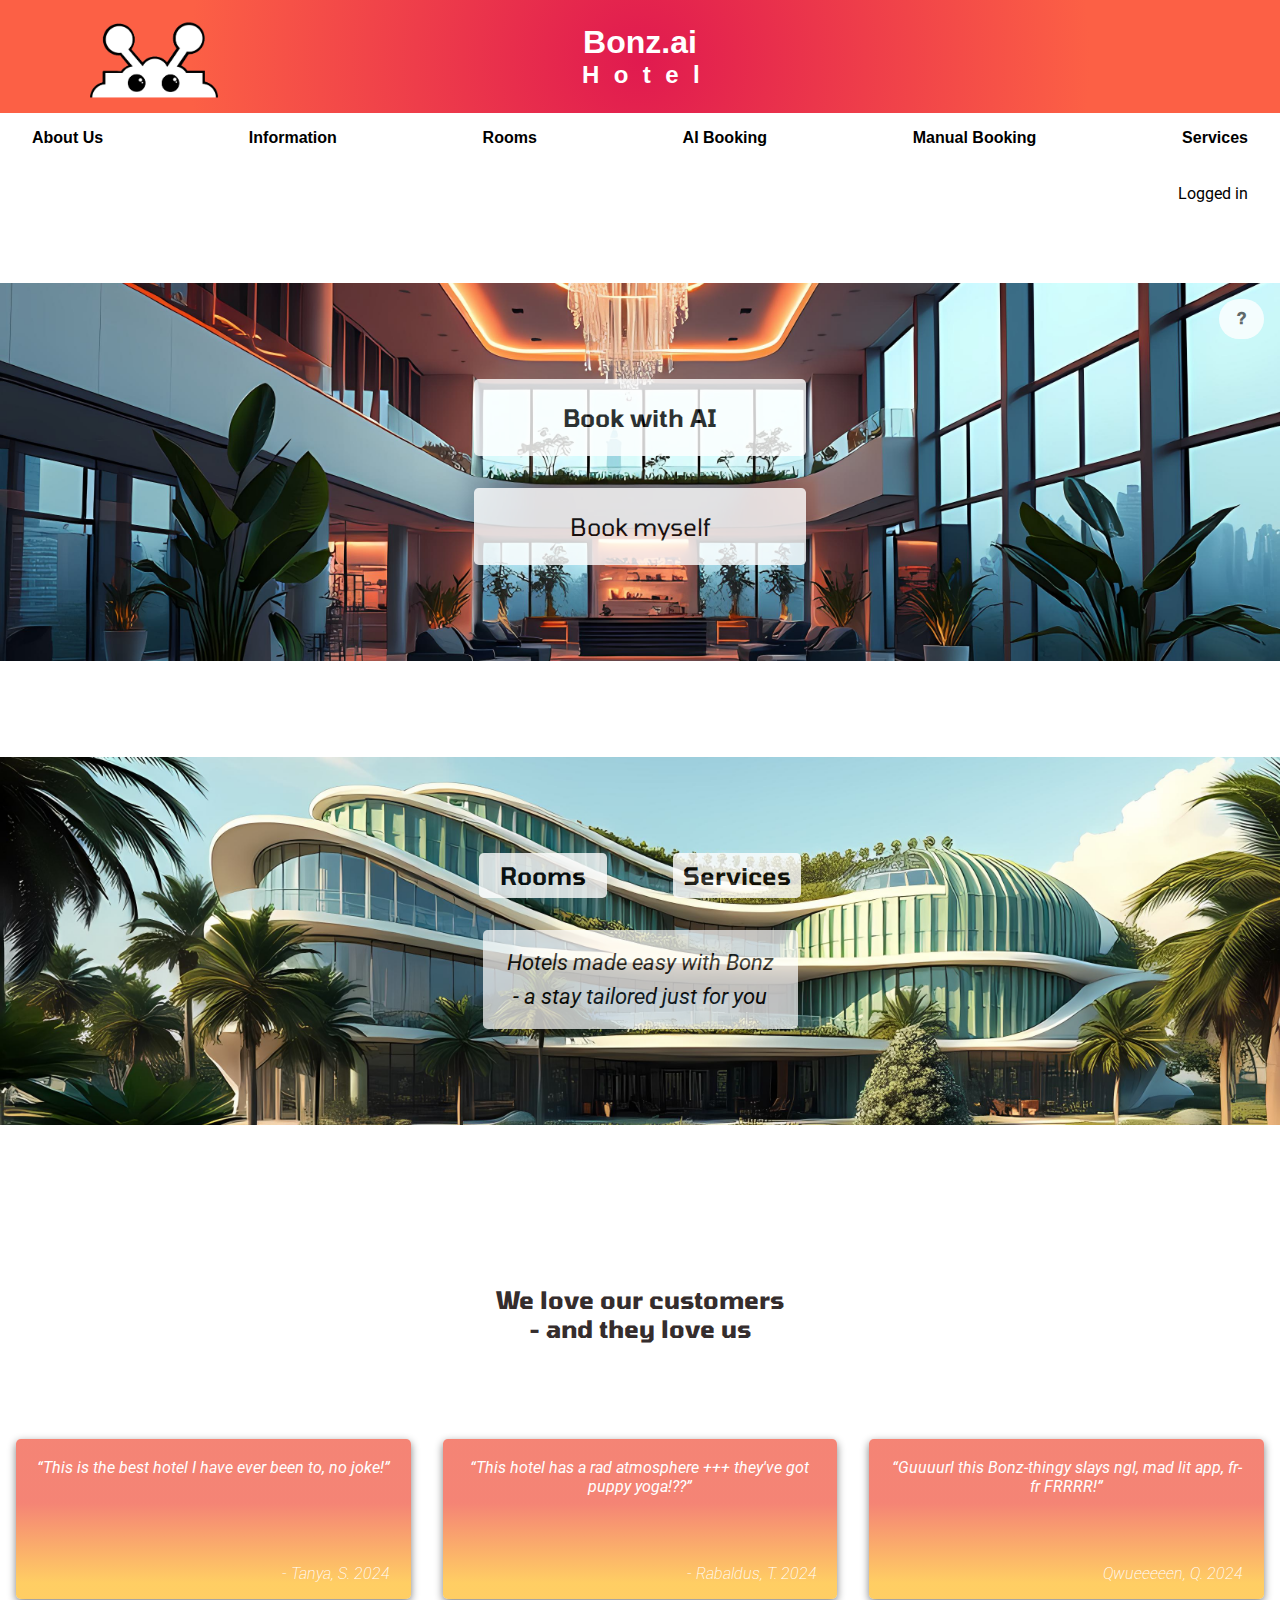
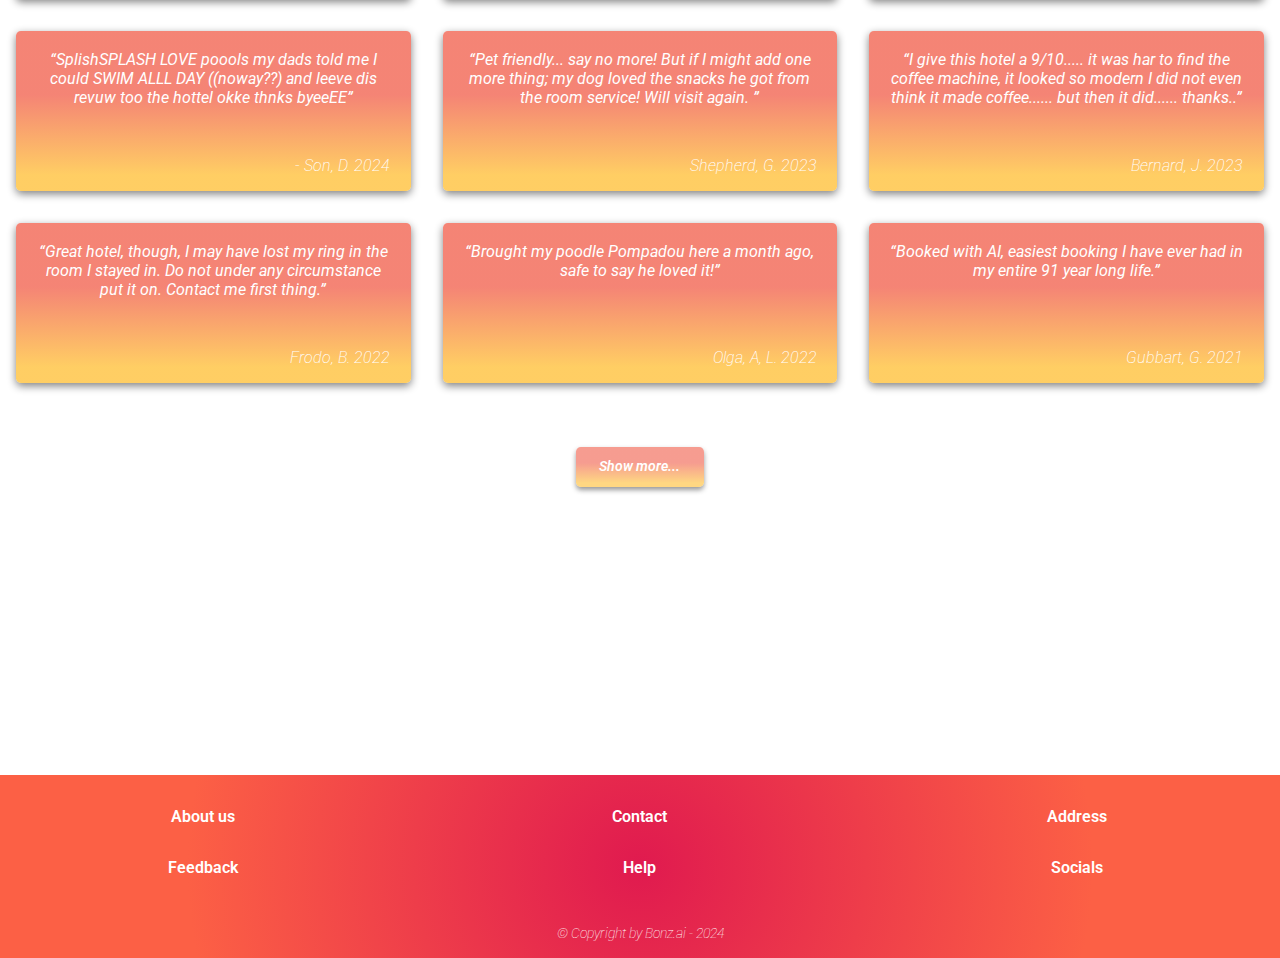
<file: index.html>
<!DOCTYPE html>
<html lang="en">
<head>
    <meta charset="UTF-8">
    <meta name="viewport" content="width=device-width, initial-scale=1.0">
    <title>Bonz.ai Hotel</title>
    <link rel="stylesheet" href="./styles/style.css">
</head>

<body>
    <div class="index-wrapper">

        <!-- will be a part of every page -->
        <header class="header-section">
            <img src="./assets/Bot1-half.png" alt="Bonz.ai logo" class="header-section__image">
            <h1 class="header-section__title">Bonz.ai</h1>
            <h2 class="header-section__sub-title">Hotel</h2>
            <input type="checkbox" class="header-section__burger" id="header-section__burger">
            <label class="header-section__burger-btn" for="header-section__burger">
                <span class="header-section__burger-icon"></span>
            </label>
            <nav class="header-section__navigation">
                <ul class="header-section__navigation-list">
                    <li class="header-section__navigation-list-item">
                        <a href="index.html">About Us</a>
                    </li>
                    <li class="header-section__navigation-list-item">
                        <a href="#">Information</a>
                    </li>
                    <li class="header-section__navigation-list-item">
                        <a href="rooms.html">Rooms</a>
                    </li>
                    <li class="header-section__navigation-list-item">
                        <a href="receipt.html">AI Booking</a>
                        <!-- LEGG PADDING PÅ A TAGGEN DA SÅNN AT MAN KAN KLIKKE PÅ DEN, I STEDET FOR PÅ LIST ITEM ELLER HVOR DEN NÅ BEFINNER SEG ATM -->
                    </li>
                    <li class="header-section__navigation-list-item">
                        <a href="#">Manual Booking</a>
                    </li>
                    <li class="header-section__navigation-list-item">
                        <a href="services.html">Services</a>
                    </li>
                </ul>
            </nav>
        </header>

        <main class="content-section">
            <p class="content-section__login-status">Logged in</p>
            <!-- Logged in will be a part of every page -->
            
            <!-- AI & MANUAL BOOKING SECTION -->
            <section class="content-section__intro">
                <article class="intro__booking">
                    <aside class="intro__booking-help"> 
                        <button aria-label="hint/tips button" class="intro__booking-help-btn">?</button>
                    </aside>
                        <button aria-label="Book with AI" class="intro__booking-btn--bold">Book with AI</button>
                    <button aria-label="Book a room myself" class="intro__booking-btn">Book myself</button>
                </article>
                
                <!-- ROOMS & SERVICES BUTTONS SECTION -->
                <article class="intro__overview">
                    <figure class="intro__overview-btn-container">
                            <button aria-label="Browse all our rooms" class="intro__overview-btn--padding">Rooms</button>
                            <button aria-label="Browse all our services" class="intro__overview-btn">Services</button>
                    </figure>
                    <div class="intro_overview-q-background">
                        <blockquote class="intro__overview-quote">
                            <p class="intro__overview-quote-content">Hotels made easy with Bonz <br> - a stay tailored just for you</p>
                        </blockquote>
                    </div>
                </article>
            </section>
            <!-- COMMENTS/REVIEWS SECTION -->

            <section class="content-section__reviews">
                <!-- section er flex -->
                <blockquote class="content-section__quote-heading">
                    <h3 class="intro-overview__quote">We love our customers <br> - and they love us </h3>
                </blockquote>
                <article class="content-section__comment">
                    <p class="content-section__user-comment">“This is the best hotel I have ever been to, no joke!”</p>
                    <p class="content-section__user-name">- Tanya, S. 2024</p>
                </article>
                <article class="content-section__comment">
                    <p class="content-section__user-comment">“This hotel has a rad atmosphere +++ they've got puppy yoga!??”</p>
                    <p class="content-section__user-name">- Rabaldus, T. 2024</p>
                </article>
                <article class="content-section__comment">
                    <p class="content-section__user-comment">“Guuuurl this Bonz-thingy slays ngl, mad lit app, fr-fr FRRRR!”</p>
                    <p class="content-section__user-name">Qwueeeeen, Q. 2024</p>
                </article>
                <article class="content-section__comment">
                    <p class="content-section__user-comment">“SplishSPLASH LOVE poools my dads told me I could SWIM ALLL DAY ((noway??) and leeve dis revuw too the hottel okke thnks byeeEE”</p>
                    <p class="content-section__user-name">- Son, D. 2024</p>
                </article>
                <article class="content-section__comment">
                    <p class="content-section__user-comment">“Pet friendly... say no more! But if I might add one more thing; my dog loved the snacks he got from the room service! Will visit again.  ” </p>
                    <p class="content-section__user-name">Shepherd, G. 2023</p>
                </article>
                <article class="content-section__comment">
                    <p class="content-section__user-comment">“I give this hotel a 9/10..... it was har to find the coffee machine, it looked so modern I did not even think it made coffee...... but then it did...... thanks..” </p>
                    <p class="content-section__user-name">Bernard, J. 2023</p>
                </article>
                <article class="content-section__comment">
                    <p class="content-section__user-comment">“Great hotel, though, I may have lost my ring in the room I stayed in. Do not under any circumstance put it on. Contact me first thing.” </p>
                    <p class="content-section__user-name">Frodo, B. 2022</p>
                </article>
                <article class="content-section__comment">
                    <p class="content-section__user-comment">“Brought my poodle Pompadou here a month ago, safe to say he loved it!” </p>
                    <p class="content-section__user-name">Olga, A, L. 2022</p>
                </article>
                <article class="content-section__comment">
                    <p class="content-section__user-comment">“Booked with AI, easiest booking I have ever had in my entire 91 year long life.” </p>
                    <p class="content-section__user-name">Gubbart, G. 2021</p>
                </article>
                <button aria-label="Show more reviews and comments" class="content-section__more-com-btn">Show more...</button>
            </section>
        </main>

        <!-- will be a part of every page -->
        <footer class="footer-section">
            <nav class="footer-section__navigation-bottom">
                <ul class="footer-section__navigation-bottom-list">
                    <li class="footer-section__navigation-bottom-list-items">About us</li>
                    <li class="footer-section__navigation-bottom-list-items">Contact</li>
                    <li class="footer-section__navigation-bottom-list-items">Address</li>
                    <li class="footer-section__navigation-bottom-list-items">Feedback</li>
                    <li class="footer-section__navigation-bottom-list-items">Help</li>
                    <li class="footer-section__navigation-bottom-list-items">Socials</li>
                </ul>
            </nav>
            <p class="footer-section__navigation-bottom-copyright">© Copyright by Bonz.ai - 2024</p>
        </footer>
    </div>
</body>
</html>
</file>
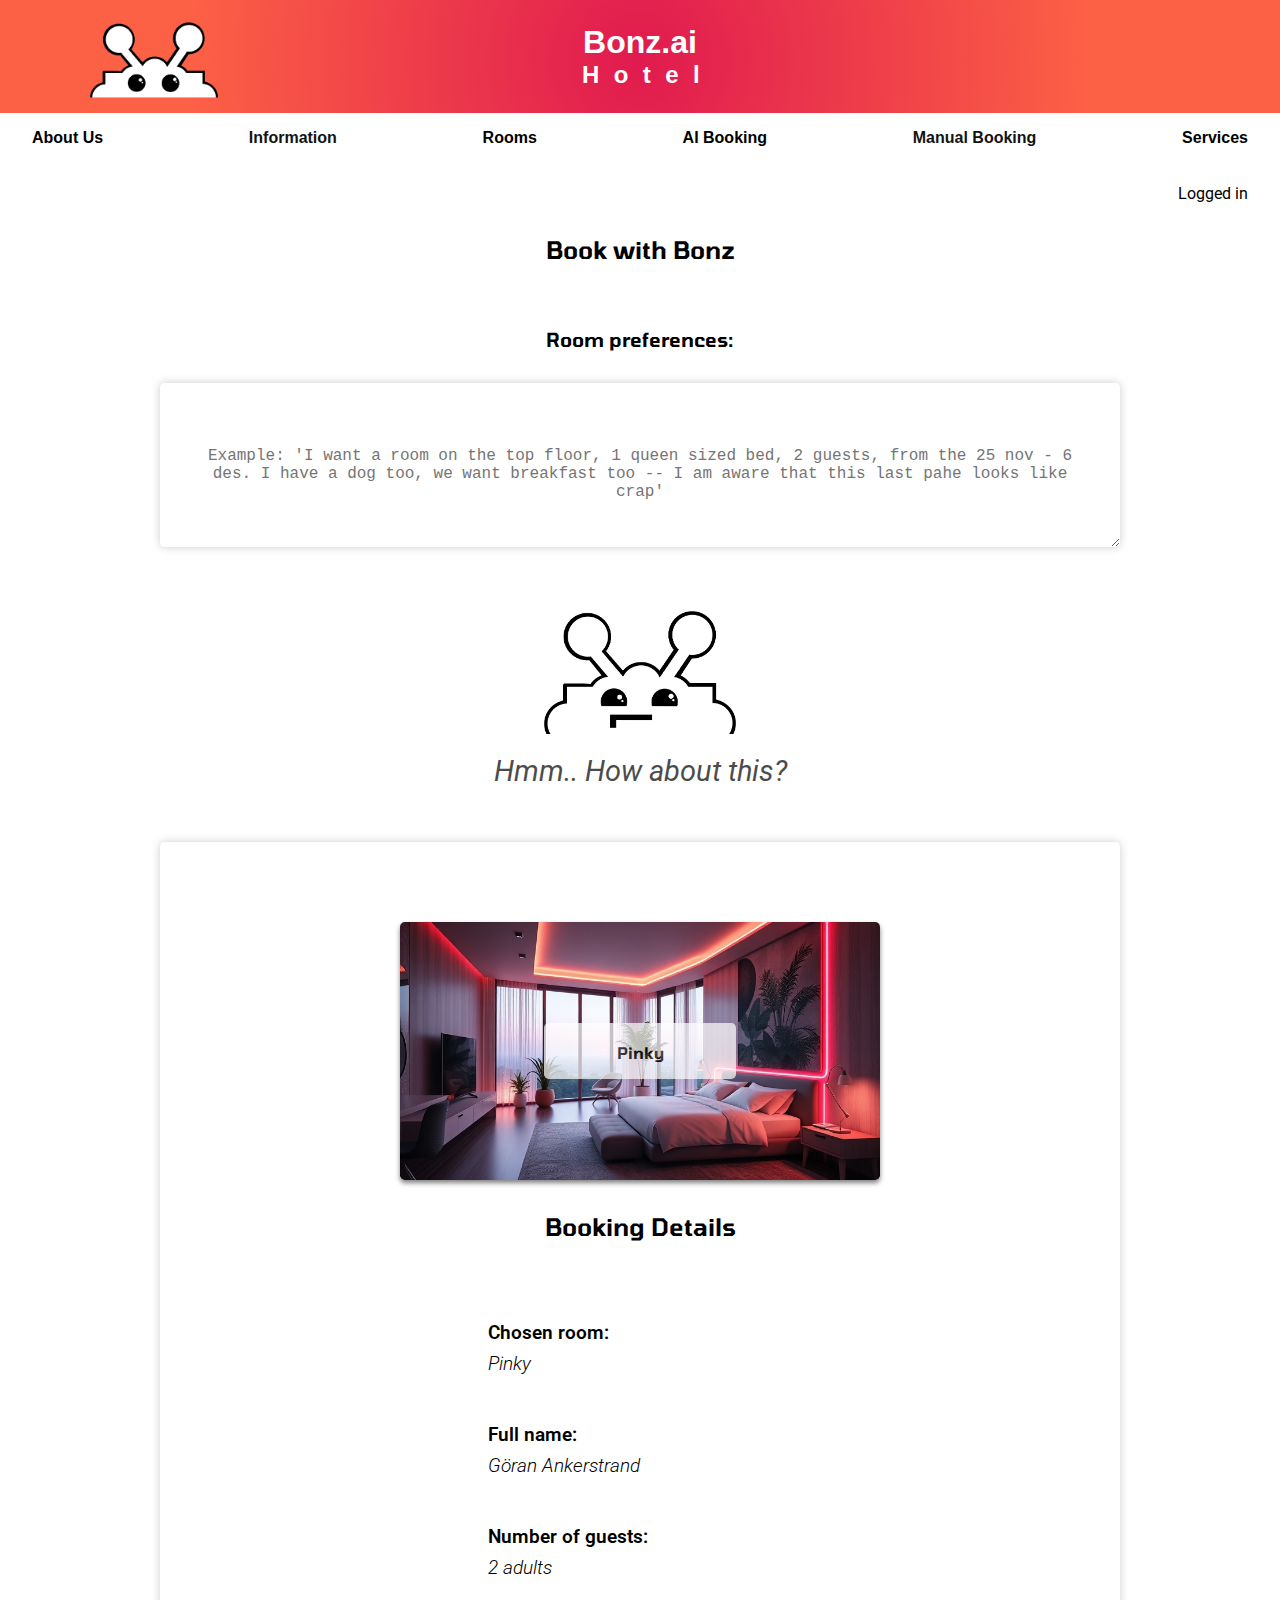
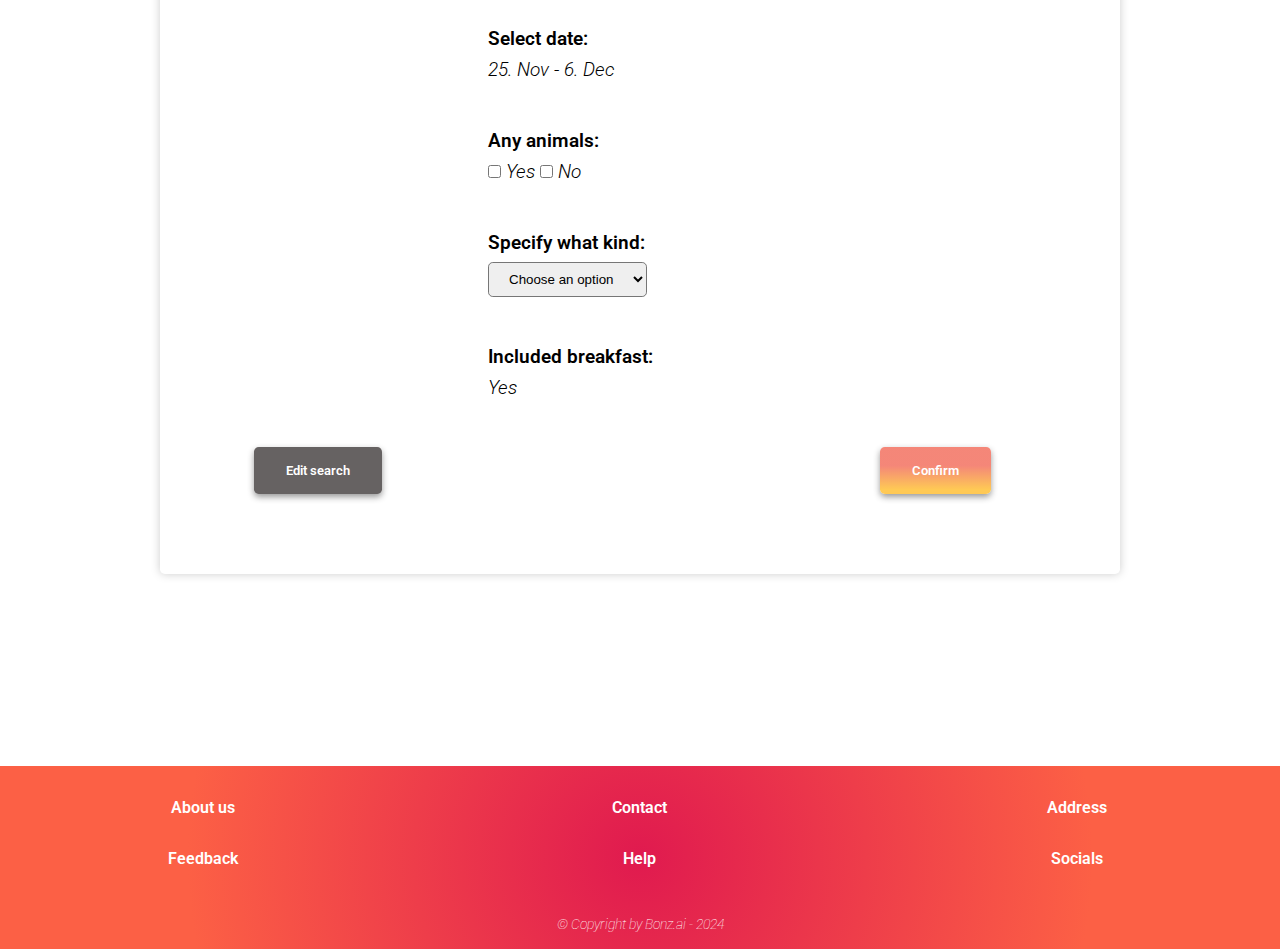
<file: receipt.html>
<!DOCTYPE html>
<html lang="en">
<head>
    <meta charset="UTF-8">
    <meta name="viewport" content="width=device-width, initial-scale=1.0">
    <title>Bonz.ai Hotel</title>
    <link rel="stylesheet" href="./styles/style.css">
</head>

<body>
    <div class="receipt-wrapper">

        <!-- will be a part of every page -->
        <header class="header-section">
            <img src="./assets/Bot1-half.png" alt="Bonz.ai logo" class="header-section__image">
            <h1 class="header-section__title">Bonz.ai</h1>
            <h2 class="header-section__sub-title">Hotel</h2>
            <input type="checkbox" class="header-section__burger" id="header-section__burger">
            <label class="header-section__burger-btn" for="header-section__burger">
                <span class="header-section__burger-icon"></span>
            </label>
            <nav class="header-section__navigation">
                <ul class="header-section__navigation-list">
                    <li class="header-section__navigation-list-item">
                        <a href="index.html">About Us</a>
                    </li>
                    <li class="header-section__navigation-list-item">Information</li>
                    <li class="header-section__navigation-list-item">
                        <a href="rooms.html">Rooms</a>
                    </li>
                    <li class="header-section__navigation-list-item">
                        <a href="receipt.html">AI Booking</a>
                    </li>
                    <li class="header-section__navigation-list-item">Manual Booking</li>
                    <li class="header-section__navigation-list-item">
                        <a href="services.html">Services</a>
                    </li>
                </ul>
            </nav>
        </header>

        <main class="content-section">
            <p class="content-section__login-status">Logged in</p>
            <!-- Logged in/logged out will be a part of every page -->


            <!-- write in AI promps section -->
            <section class="content-section__ai-search">
                <h2 class="content-section__gallery-title">Book with Bonz</h2>
                    <form class="content-section__ai-search-content">
                        <h3 class="content-section__ai-search-sub-title">Room preferences:</h3>

                        <textarea id="your-order-request" class="content-section__ai-search-input" placeholder="Example: 'I want a room on the top floor, 1 queen sized bed, 2 guests, from the 25 nov - 6 des. I have a dog too, we want breakfast too -- I am aware that this last pahe looks like crap'"></textarea>
                        <label for="your-order-request" class="sr-only">Your room preferences:</label>

                        <img src="./assets/bot2-half.png" alt="Bonz.ai logo" class="content-section__ai-search-logo">

                        <div class="content-section__ai-search-output-container">
                            <p class="content-section__ai-search-output-container-result">Hmm.. How about this?</p>
                        </div>
                    </form>
            </section>

            <!-- ai promps results seciton -->
            <section class="content-section__booking">
                <article class="content-section__booking-result">
                    <div class="content-section__booking-result-image-container">
                        <img src="./assets/pinky.jpg" alt="Picture of hotel room pinky" class="content-section__gal-con-img">
                        <button aria-label="Read more about room details" class="content-section__gal-con-service-btn">Pinky</button>
                    </div>
                    <h2 class="content-section__gallery-title">Booking Details</h2>

                    <dl class="content-section__booking-order-details">
                        <dt class="content-section__booking-term">Chosen room:</dt>
                        <dd class="content-section__booking-value">Pinky</dd>
            
                        <dt class="content-section__booking-term">Full name:</dt>
                        <dd class="content-section__booking-value">Göran Ankerstrand</dd>
            
                        <dt class="content-section__booking-term">Number of guests:</dt>
                        <dd class="content-section__booking-value">2 adults</dd>
            
                        <dt class="content-section__booking-term">Select date:</dt>
                        <dd class="content-section__booking-value">25. Nov - 6. Dec</dd>
            
                        <dt class="content-section__booking-term">Any animals:</dt>
                        <dd class="content-section__booking-value">
                            <label for="animal-yes" class="content-section__booking-checkbox-label">
                                <input type="checkbox" id="animal-yes" class="content-section__booking-checkbox"> Yes
                            </label>
                            <label for="animal-no" class="content-section__booking-checkbox-label">
                                <input type="checkbox" id="animal-no" class="content-section__booking-checkbox"> No
                            </label>
                        </dd>
            
                        <dt class="content-section__booking-term">Specify what kind:</dt>
                        <dd class="content-section__booking-value">
                            <select class="content-section__booking-input" id="animal-type" aria-label="Choose an animal">
                                <option value="" disabled selected>Choose an option</option>
                                <option value="dog" class="content-section__booking-input-select">Dog</option>
                                <option value="cat" class="content-section__booking-input-select">Cat</option>
                                <option value="bunny" class="content-section__booking-input-select">Bunny</option>
                                <option value="hamster" class="content-section__booking-input-select">Hamster</option>
                                <option value="other" class="content-section__booking-input-select">Other</option>
                            </select>
                        </dd>
            
                        <dt class="content-section__booking-term">Included breakfast:</dt>
                        <dd class="content-section__booking-value">Yes</dd>
                    </dl>
                    <button class="content-section__ai-search-btn--confirm" aria-label="Confirm your AI booking details">Confirm</button>
                    <button class="content-section__ai-search-btn" aria-label="Edit or adjust details manually for your booking">Edit search</button>
                </article>
            </section>
            
        </main>

        <!-- will be a part of every page -->
        <footer class="footer-section">
            <nav class="footer-section__navigation-bottom">
                <ul class="footer-section__navigation-bottom-list">
                    <li class="footer-section__navigation-bottom-list-items">About us</li>
                    <li class="footer-section__navigation-bottom-list-items">Contact</li>
                    <li class="footer-section__navigation-bottom-list-items">Address</li>
                    <li class="footer-section__navigation-bottom-list-items">Feedback</li>
                    <li class="footer-section__navigation-bottom-list-items">Help</li>
                    <li class="footer-section__navigation-bottom-list-items">Socials</li>
                </ul>
            </nav>
            <p class="footer-section__navigation-bottom-copyright">© Copyright by Bonz.ai - 2024</p>
        </footer>
    </div>
</body>
</html>
</file>
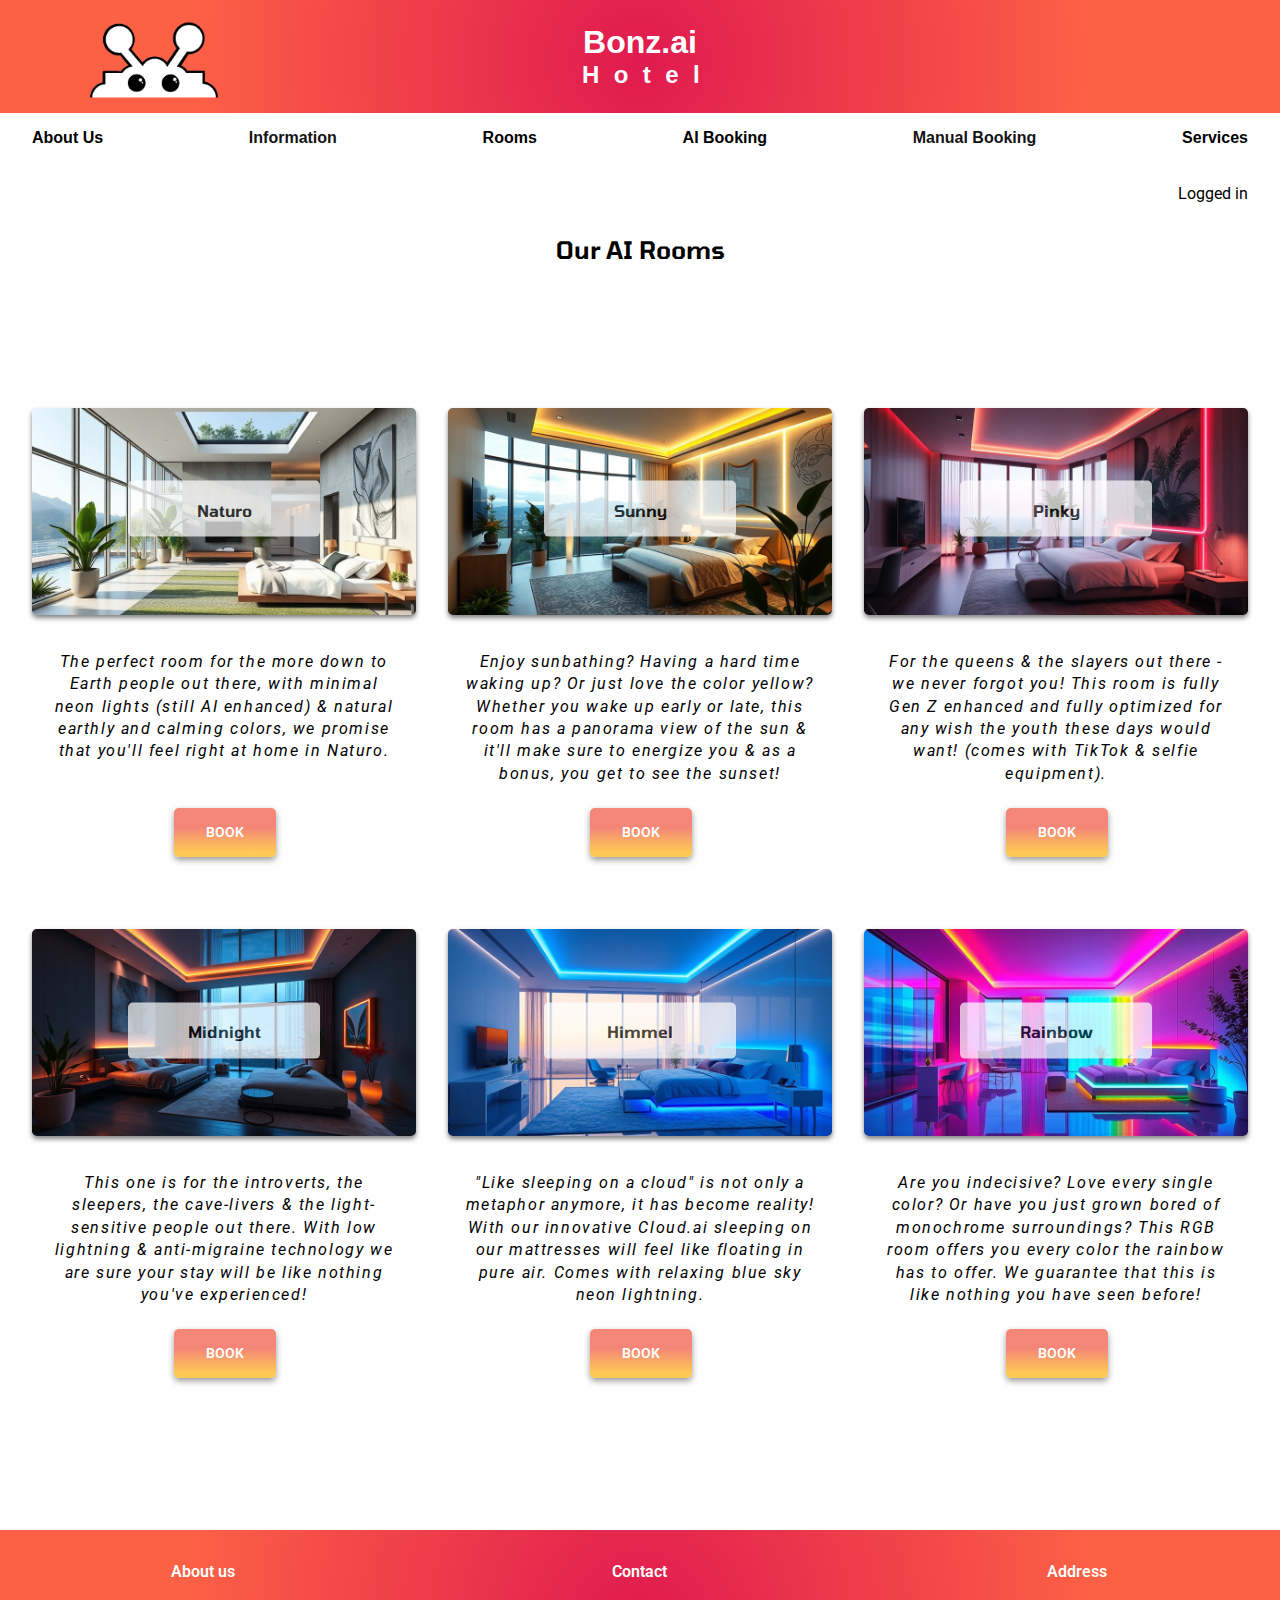
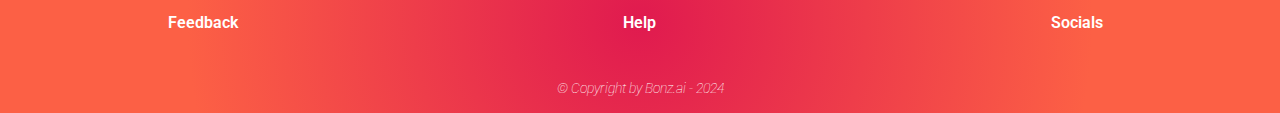
<file: rooms.html>
<!DOCTYPE html>
<html lang="en">
<head>
    <meta charset="UTF-8">
    <meta name="viewport" content="width=device-width, initial-scale=1.0">
    <title>Bonz.ai Hotel</title>
    <link rel="stylesheet" href="./styles/style.css">
</head>

<body>
    <div class="rooms-wrapper">

        <!-- will be a part of every page -->
        <header class="header-section">
            <img src="./assets/Bot1-half.png" alt="Bonz.ai logo" class="header-section__image">
            <h1 class="header-section__title">Bonz.ai</h1>
            <h2 class="header-section__sub-title">Hotel</h2>
            <input type="checkbox" class="header-section__burger" id="header-section__burger">
            <label class="header-section__burger-btn" for="header-section__burger">
                <span class="header-section__burger-icon"></span>
            </label>
            <nav class="header-section__navigation">
                <ul class="header-section__navigation-list">
                    <li class="header-section__navigation-list-item">
                        <a href="index.html">About Us</a>
                    </li>
                    <li class="header-section__navigation-list-item">Information</li>
                    <li class="header-section__navigation-list-item">
                        <a href="rooms.html">Rooms</a>
                    </li>
                    <li class="header-section__navigation-list-item">
                        <a href="receipt.html">AI Booking</a>
                        <!-- LEGG PADDING PÅ A TAGGEN DA SÅNN AT MAN KAN KLIKKE PÅ DEN, I STEDET FOR PÅ LIST ITEM ELLER HVOR DEN NÅ BEFINNER SEG ATM -->
                    </li>
                    <li class="header-section__navigation-list-item">Manual Booking</li>
                    <li class="header-section__navigation-list-item">
                        <a href="services.html">Services</a>
                    </li>
                </ul>
            </nav>
        </header>

        <main class="content-section">
            <p class="content-section__login-status">Logged in</p>
            <!-- Logged in/logged out will be a part of every page -->

            <!-- rooms & services grid gallery is a part of this page and "services.html" page as well -->
            <section class="content-section__gallery">

                <h2 class="content-section__gallery-title">Our AI Rooms</h2>
                <article class="content-section__gallery-con">

                        <img src="./assets/naturo.jpg" alt="Picture of hotel room Naturo" class="content-section__gal-con-img">
                        <button aria-label="Read more about this room" class="content-section__gal-con-service-btn">Naturo</button>

                        <p class="content-section__gal-con-description">The perfect room for the more down to Earth people out there, 
                            with minimal neon lights (still AI enhanced) & natural earthly and calming colors, we promise that you'll feel right at home in Naturo.</p>
                    <button aria-label="Book this room" class="content-section__gal-con-book-btn">BOOK</button>
                </article>

                <article class="content-section__gallery-con">

                        <img src="./assets/sunny.jpg" alt="Picture of hotel room Sunny" class="content-section__gal-con-img">
                        <button aria-label="Read more about this room" class="content-section__gal-con-service-btn">Sunny</button>

                        <p class="content-section__gal-con-description">Enjoy sunbathing? Having a hard time waking up? Or just love the color yellow? 
                            Whether you wake up early or late, this room has a panorama view of the sun & it'll make sure to energize you & as a bonus, you get to see the sunset!</p>
                    <button aria-label="Book this room" class="content-section__gal-con-book-btn">BOOK</button>
                </article>

                <article class="content-section__gallery-con">

                        <img src="./assets/pinky.jpg" alt="Picture of hotel room Pinky" class="content-section__gal-con-img">
                        <button aria-label="Read more about this room" class="content-section__gal-con-service-btn">Pinky</button>

                        <p class="content-section__gal-con-description">For the queens & the slayers out there - we never forgot you! 
                            This room is fully Gen Z enhanced and fully optimized for any wish the youth these days would want! (comes with TikTok & selfie equipment).</p>
                    <button aria-label="Book this room" class="content-section__gal-con-book-btn">BOOK</button>
                </article>

                <article class="content-section__gallery-con">

                        <img src="./assets/midnight.jpg" alt="Picture of hotel room Midnight" class="content-section__gal-con-img">
                        <button aria-label="Read more about this room" class="content-section__gal-con-service-btn">Midnight</button>

                        <p class="content-section__gal-con-description">This one is for the introverts, the sleepers, the cave-livers & the light-sensitive people out there. 
                            With low lightning & anti-migraine technology we are sure your stay will be like nothing you've experienced!
                        </p>
                    <button aria-label="Book this room" class="content-section__gal-con-book-btn">BOOK</button>
                </article>

                <!-- nye bilder -->

                <article class="content-section__gallery-con">

                        <img src="./assets/himmel.jpg" alt="Picture of hotel room Himmel" class="content-section__gal-con-img">
                        <button aria-label="Read more about this room" class="content-section__gal-con-service-btn">Himmel</button>

                        <p class="content-section__gal-con-description">"Like sleeping on a cloud" is not only a metaphor anymore, it has become reality! With our innovative Cloud.ai
                            sleeping on our mattresses will feel like floating in pure air. Comes with relaxing blue sky neon lightning.  
                        </p>
                    <button aria-label="Book this room" class="content-section__gal-con-book-btn">BOOK</button>
                </article>

                <article class="content-section__gallery-con">

                        <img src="./assets/regnbue.jpg" alt="Picture of hotel room Rainbow" class="content-section__gal-con-img">
                        <button aria-label="Read more about this room" class="content-section__gal-con-service-btn">Rainbow</button>

                        <p class="content-section__gal-con-description">Are you indecisive? Love every single color? Or have you just grown bored of monochrome surroundings?
                            This RGB room offers you every color the rainbow has to offer. We guarantee that this is like nothing you have seen before!  
                        </p>
                    <button aria-label="Book this room" class="content-section__gal-con-book-btn">BOOK</button>
                </article>
            </section>
        </main>

        <!-- will be a part of every page -->
        <footer class="footer-section">
            <nav class="footer-section__navigation-bottom">
                <ul class="footer-section__navigation-bottom-list">
                    <li class="footer-section__navigation-bottom-list-items">About us</li>
                    <li class="footer-section__navigation-bottom-list-items">Contact</li>
                    <li class="footer-section__navigation-bottom-list-items">Address</li>
                    <li class="footer-section__navigation-bottom-list-items">Feedback</li>
                    <li class="footer-section__navigation-bottom-list-items">Help</li>
                    <li class="footer-section__navigation-bottom-list-items">Socials</li>
                </ul>
            </nav>
            <p class="footer-section__navigation-bottom-copyright">© Copyright by Bonz.ai - 2024</p>
        </footer>
    </div>
</body>
</html>
</file>
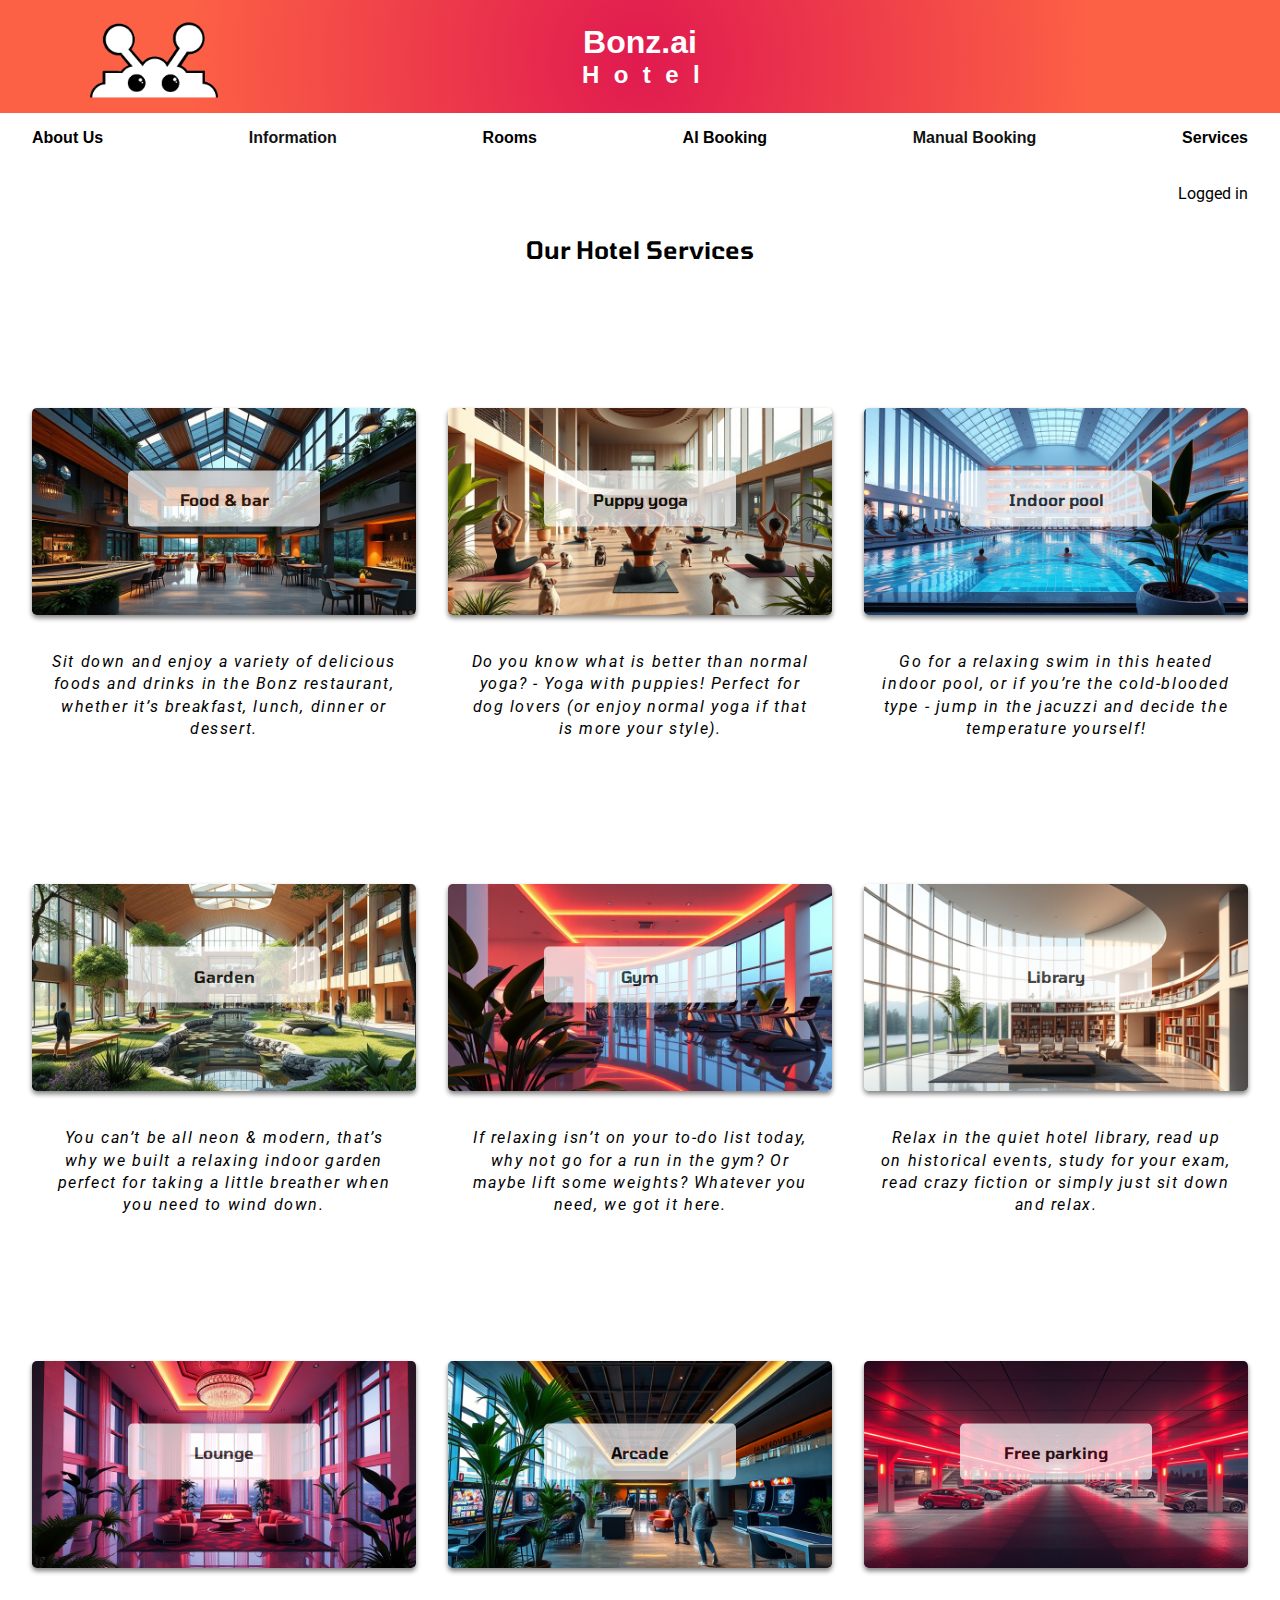
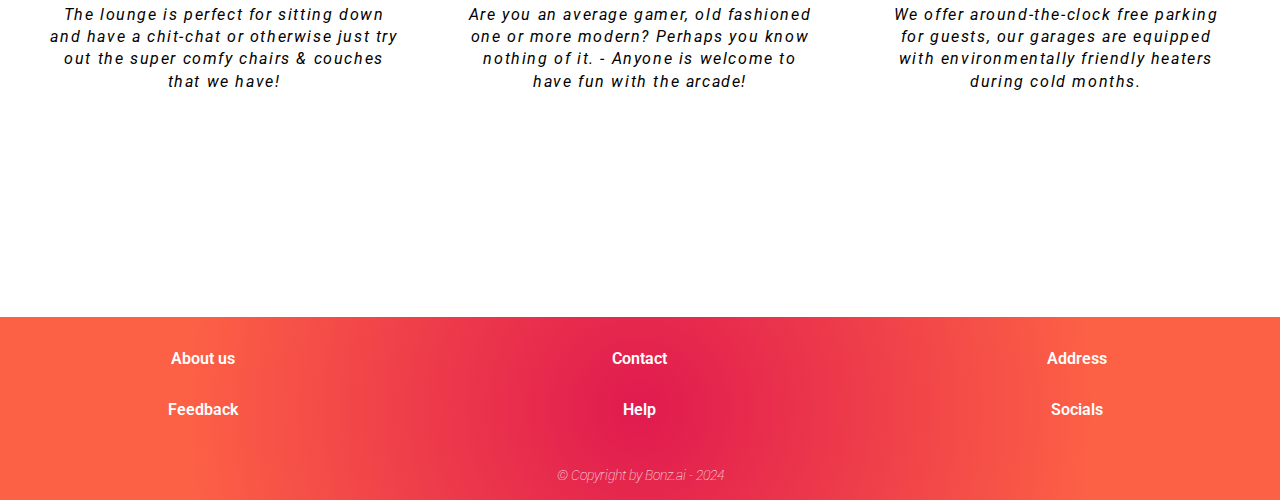
<file: services.html>
<!DOCTYPE html>
<html lang="en">
<head>
    <meta charset="UTF-8">
    <meta name="viewport" content="width=device-width, initial-scale=1.0">
    <title>Bonz.ai Hotel</title>
    <link rel="stylesheet" href="./styles/style.css">
</head>

<body>
    <div class="services-wrapper">

        <!-- will be a part of every page -->
        <header class="header-section">
            <img src="./assets/Bot1-half.png" alt="Bonz.ai logo" class="header-section__image">
            <h1 class="header-section__title">Bonz.ai</h1>
            <h2 class="header-section__sub-title">Hotel</h2>
            <input type="checkbox" class="header-section__burger" id="header-section__burger">
            <label class="header-section__burger-btn" for="header-section__burger">
                <span class="header-section__burger-icon"></span>
            </label>
            <nav class="header-section__navigation">
                <ul class="header-section__navigation-list">
                    <li class="header-section__navigation-list-item">
                        <a href="index.html">About Us</a>
                    </li>
                    <li class="header-section__navigation-list-item">Information</li>
                    <li class="header-section__navigation-list-item">
                        <a href="rooms.html">Rooms</a>
                    </li>
                    <li class="header-section__navigation-list-item">
                        <a href="receipt.html">AI Booking</a>
                        <!-- LEGG PADDING PÅ A TAGGEN DA SÅNN AT MAN KAN KLIKKE PÅ DEN, I STEDET FOR PÅ LIST ITEM ELLER HVOR DEN NÅ BEFINNER SEG ATM -->
                    </li>
                    <li class="header-section__navigation-list-item">Manual Booking</li>
                    <li class="header-section__navigation-list-item">
                        <a href="services.html">Services</a>
                    </li>
                </ul>
            </nav>
        </header>

        <main class="content-section">
            <p class="content-section__login-status">Logged in</p>
            <!-- Logged in/logged out will be a part of every page -->

            <!-- rooms & services grid gallery is a part of this page and "rooms.html" page as well -->
            <section class="content-section__gallery">
                <h2 class="content-section__gallery-title">Our Hotel Services</h2>
                <article class="content-section__gallery-con">
                    <img src="./assets/bar.jpg" alt="Picture of hotel's bar/restaurant service" class="content-section__gal-con-img">
                    <button aria-label="Read more about this service" class="content-section__gal-con-service-btn">Food & bar</button>
                    <p class="content-section__gal-con-description">Sit down and enjoy a variety of delicious foods and drinks in 
                        the Bonz restaurant, whether it’s breakfast, lunch, dinner or dessert.</p>
                </article>

                <article class="content-section__gallery-con">
                    <img src="./assets/yoga.jpg" alt="Picture of hotel's puppy yoga service" class="content-section__gal-con-img">
                    <button aria-label="Read more about this service" class="content-section__gal-con-service-btn">Puppy yoga</button>
                    <p class="content-section__gal-con-description">Do you know what is better than normal yoga? - Yoga with puppies!  
                        Perfect for dog lovers (or enjoy normal yoga if that is more your style).</p>
                </article>

                <article class="content-section__gallery-con">
                    <img src="./assets/pool.jpg" alt="Picture of hotel's pool service" class="content-section__gal-con-img">
                    <button aria-label="Read more about this service" class="content-section__gal-con-service-btn">Indoor pool</button>
                    <p class="content-section__gal-con-description">Go for a relaxing swim in this heated indoor pool, or if you’re the 
                        cold-blooded type - jump in the jacuzzi and decide the temperature yourself!</p>

                </article>

                <article class="content-section__gallery-con">
                    <img src="./assets/garden.jpg" alt="Picture of hotel's garden service" class="content-section__gal-con-img">
                    <button aria-label="Read more about this service" class="content-section__gal-con-service-btn">Garden</button>
                    <p class="content-section__gal-con-description">You can’t be all neon & modern, that’s why we built a relaxing indoor 
                        garden perfect for taking a little breather when you need to wind down.</p>
                </article>

                <article class="content-section__gallery-con">
                    <img src="./assets/gym.jpg" alt="Picture of hotel's gym service" class="content-section__gal-con-img">
                    <button aria-label="Read more about this service" class="content-section__gal-con-service-btn">Gym</button>
                    <p class="content-section__gal-con-description">If relaxing isn’t on your to-do list today, why not go for a run in the 
                        gym? Or maybe lift some weights? Whatever you need, we got it here.</p>
                </article>

                <article class="content-section__gallery-con">
                    <img src="./assets/library.jpg" alt="Picture of hotel's library service" class="content-section__gal-con-img">
                    <button aria-label="Read more about this service" class="content-section__gal-con-service-btn">Library</button>
                    <p class="content-section__gal-con-description">Relax in the quiet hotel library, read up on historical events, study for 
                        your exam, read crazy fiction or simply just sit down and relax.</p>
                </article>

                <article class="content-section__gallery-con">
                    <img src="./assets/lounge.jpg" alt="Picture of hotel's lounge service" class="content-section__gal-con-img">
                    <button aria-label="Read more about this service" class="content-section__gal-con-service-btn">Lounge</button>
                    <p class="content-section__gal-con-description">The lounge is perfect for sitting down and have a chit-chat or otherwise just 
                        try out the super comfy chairs & couches that we have! </p>
                </article>

                <article class="content-section__gallery-con">
                    <img src="./assets/arcade.jpg" alt="Picture of hotel's arcade service" class="content-section__gal-con-img">
                    <button aria-label="Read more about this service" class="content-section__gal-con-service-btn">Arcade</button>
                    <p class="content-section__gal-con-description">Are you an average gamer, old fashioned one or more modern? Perhaps you know nothing
                        of it. - Anyone is welcome to have fun with the arcade!</p>
                </article>

                <article class="content-section__gallery-con">
                    <img src="./assets/parking.jpg" alt="Picture of hotel's parking service" class="content-section__gal-con-img">
                    <button aria-label="Read more about this service" class="content-section__gal-con-service-btn">Free parking</button>
                    <p class="content-section__gal-con-description">We offer around-the-clock free parking for guests,
                        our garages are equipped with environmentally friendly heaters during cold months.</p>
                </article>
            </section>
        </main>

        <!-- will be a part of every page -->
        <footer class="footer-section">
            <nav class="footer-section__navigation-bottom">
                <ul class="footer-section__navigation-bottom-list">
                    <li class="footer-section__navigation-bottom-list-items">About us</li>
                    <li class="footer-section__navigation-bottom-list-items">Contact</li>
                    <li class="footer-section__navigation-bottom-list-items">Address</li>
                    <li class="footer-section__navigation-bottom-list-items">Feedback</li>
                    <li class="footer-section__navigation-bottom-list-items">Help</li>
                    <li class="footer-section__navigation-bottom-list-items">Socials</li>
                </ul>
            </nav>
            <p class="footer-section__navigation-bottom-copyright">© Copyright by Bonz.ai - 2024</p>
        </footer>
    </div>
</body>
</html>
</file>
<file: styles/style.css>
@import url('https://fonts.googleapis.com/css2?family=Tomorrow:ital,wght@0,100;0,200;0,300;0,400;0,500;0,600;0,700;0,800;0,900;1,100;1,200;1,300;1,400;1,500;1,600;1,700;1,800;1,900&display=swap');
@import url('https://fonts.googleapis.com/css2?family=Roboto:ital,wght@0,100;0,300;0,400;0,500;0,700;0,900;1,100;1,300;1,400;1,500;1,700;1,900&display=swap');

* {
    box-sizing: border-box;
    margin: 0;
    padding: 0;
}

/* Disse knappene i NAV fungerer: ABOUT US, ROOMS, AI BOOKING & SERVICES (4 sider) */

/* på den harde måten har jeg lært at: 1) flere containers er bra + å finne ut hvor/hva jeg trenger containers til (grid, flex, osv) før jeg lager dem. 2) burde hatt containers til <img>, mye lettere å få <button> til å være i midten av bildet da. 3) god planlegging gjør at ting blir lettere å fikse senere! noe som ble vanskelig på side 4 nå... også planlegge navn/bokser bedre sånn at det blir lettere å skrive rett BEM fra begynnelsen. */

:root {
    --color-primary: #3d6d8d;
    --color-secondary: #352d2d;
    --gradient-primary: radial-gradient(circle, rgba(224,26,79,1) 0%, rgb(252, 96, 69) 70%);
    --gradient-secondary: linear-gradient(180deg, rgba(241, 90, 70, 0.747) 40%, rgba(255, 188, 43, 0.733) 90%);
    --gradient-secondary--stronger: linear-gradient(180deg, rgba(241, 90, 70, 0.904) 40%, rgb(255, 188, 43) 90%);
}

.index-wrapper, .rooms-wrapper, .services-wrapper, .receipt-wrapper {
    width: 100%;
    max-width: 1400px;
    min-height: 100vh;
    position: relative;
    overflow: hidden;
    box-shadow: 0px 0px 10px grey;
}

body {
    display: flex;
    flex-direction: row;
    justify-content: center;
}

/* ---------------------------------------------------------------------------- HEADER SECTION -- ALL PAGES --------------------------------------------------------------------- */
.header-section {
    height: 7.5rem;
    display: flex;
    flex-direction: column;
    position: relative;
    background: var(--gradient-primary);
    box-shadow: 0px 2px 5px grey;
}

.header-section__title, .header-section__sub-title {
    color: white;
    font-family: Verdana, Geneva, Tahoma, sans-serif;
    text-align: center;
}

.header-section__sub-title {
    padding-bottom: 1.5rem;
    letter-spacing: .9rem;
    transform: translateX(.5rem);
}

.header-section__title {
    padding-top: 1.5rem;
}

.header-section__image {
    position: absolute;
    max-width: 20%;
    transform: translate(-50%, -50%);
    top: 50%;
    bottom: 3rem;
    left: 12%;
}
/* ----------------------------------------------------------------------- HAMBURGER SECTION -- ALL PAGES ------------------------------------------------------------------------ */
.header-section__burger {
    display: none;
}

.header-section__burger-btn {
    position: absolute;
    width: 1.5rem;
    aspect-ratio: 1;
    top: 1rem;
    right: 1rem;
    display: flex;
    flex-direction: row;
    align-items: center;
    justify-content: center;
}

.header-section__burger-btn > .header-section__burger-icon,
.header-section__burger-btn > .header-section__burger-icon::before,
.header-section__burger-btn > .header-section__burger-icon::after {
    position: absolute;
    width: 100%;
    height: 3px;
    border-radius: 1rem;
    background-color: white;
    transition: all .3s ease-in-out;
}

.header-section__burger-btn > .header-section__burger-icon::before {
    content: '';
    top: -8px;
}

.header-section__burger-btn > .header-section__burger-icon::after {
    content: '';
    top: 8px;
}

.header-section__burger:checked ~ .header-section__burger-btn > .header-section__burger-icon {
    transform: rotate(45deg);
}

.header-section__burger:checked ~ .header-section__burger-btn > .header-section__burger-icon::before {
    transform: rotate(90deg);
    top: 0;
}

.header-section__burger:checked ~ .header-section__burger-btn > .header-section__burger-icon::after {
    transform: rotate(90deg);
    top: 0;
}

.header-section__navigation {
    margin-inline: auto;
    width: 100%;
    height: 100vh;
    padding-bottom: 2rem;
    font-size: 1.5rem;
    font-weight: 600;
    font-family: Verdana, Geneva, Tahoma, sans-serif;
    transform: translateX(100%);
    transition: transform .5s ease-in-out;
    color: white;
    background-color: rgb(252, 96, 69);
    z-index: 1;
}

.header-section__navigation-list {
    display: flex;
    flex-direction: column;
    align-items: flex-end;
}

.header-section__navigation-list-item {
    display: flex;
    justify-content: flex-start;
    width: auto;
    padding: 1rem 2rem;
    list-style: none;
}

.header-section__navigation-list-item a {
    color: white;
    text-decoration: none;
}

.header-section__navigation-list-item:active,
.header-section__navigation-list-item:hover {
    background: var(--gradient-primary);
    border-radius: .3rem;
    cursor: pointer;
}

.header-section__burger:checked ~ .header-section__navigation {
    transform: translateX(0);
}

/* --------------------------------------------------------------------------- MAIN SECTION -- PAGE 1 (INDEX) ---------------------------------------------------------------------------- */
.content-section__login-status {
    display: flex;
    justify-content: flex-end;
    margin: 1rem 2rem;
    font-family: roboto;
}

/* BOOK MANUALLY & AI SECTION */
.intro__booking {
    background-image: url('../assets/lobby-hd.jpg');
    display: flex;
    justify-content: center;
    align-items: center;
    flex-direction: column;
    width: 100%;
    padding: 6rem 0rem;
    background-size: cover;
    background-position: center center;
    background-repeat: no-repeat;
    position: relative;
}

.intro__booking-help-btn {
    position: absolute;
    padding: .7rem 1.1rem;
    border-style: none;
    border-radius: 999rem;
    font-weight: 1000;
    font-size: 1rem;
    color: rgb(70, 70, 70);
    background-color: white;
    top: 1rem;
    right: 1rem;
}

.intro__booking-btn, .intro__booking-btn--bold {
    width: 20.7rem;
    padding: 1.5rem 5.5rem;
    font-family: tomorrow;
    font-size: 1.5rem;
    border-style: none;
    border-radius: .3rem;
}

.intro__booking-btn--bold {
    font-weight: 600;
    padding: 1.5rem 5rem;
    margin-bottom: 2rem;
}

/* SEE ROOMS & SERVICES SECTION */
.intro__overview {
    background-image: url('../assets/hotel-hd.jpg');
    position: relative;
    width: 100%;
    display: flex;
    justify-content: center;
    align-items: center;
    flex-direction: column;
    background-size: cover;
    background-position: center center;
    background-repeat: no-repeat;
    padding: 6rem 0rem;
    margin-top: 2.8rem;
    margin-bottom: 6rem;
}

.intro__overview-btn, .intro__overview-btn--padding {
    width: 8rem;
    padding: .5rem .5rem;
    border-style: none;
    border-radius: .3rem;
    font-weight: 600;
    font-size: 1.5rem;
    font-family: tomorrow;
    top: 1rem;
}

.intro__overview-btn-container {
    width: 20.1rem;
    margin-bottom: 2rem;
    display: flex;
    flex-direction: row;
    justify-content: space-between;
}

.intro_overview-q-background {
    padding: 1rem 1.5rem;
    border-radius: 0.3rem;
    background-color: white;
    opacity: .7;
}

.intro__overview-quote-content {
    text-align: center;
    line-height: 1.5;
    font-size: 1.4rem;
    font-family: roboto;
    font-style: italic;
}

/* ----------------------------------------------------------------------- REVIEWS SECTION -- PAGE 1 (INDEX) ----------------------------------------------------------------------------- */
.intro-overview__quote {
    font-family: tomorrow;
    text-align: center;
    font-size: 1.5rem;
    color: var(--color-secondary);
    margin-bottom: 3rem;
}

.content-section__reviews {
    display: flex;
    flex-direction: column;
}

.content-section__comment {
    width: clamp(12rem, 50%, 20rem);
    padding: 1.2rem;
    margin: 1rem;
    border-radius: .3rem;
    font-family: roboto;
    font-style: italic;
    font-weight: 400;
    font-size: 1rem;
    color: white;
    box-shadow: 0px 3px 8px grey;
    background: var(--gradient-secondary);
}

.content-section__user-name {
    padding-top: 1rem;
    font-family: roboto;
    font-weight: 200;
    text-align: end;
}

.content-section__comment:nth-child(odd) {
    align-self: flex-end;
}

.content-section__more-com-btn {
    width: 8rem;
    padding: .7rem 1.2rem;
    margin: 3rem 0rem 6rem 0rem;
    border-radius: .3rem;
    border-style: none;
    font-weight: 600;
    font-style: italic;
    font-family: roboto;
    font-size: .9rem;
    align-self: center;
    color: white;
    box-shadow: 0px 3px 5px grey;
    background: var(--gradient-secondary);
    /* ikke helt fornøyd med fargen her altså... */
}

/* ----------------------------------------------------------------------- FOOTER SECTION -- ALL PAGES -------------------------------------------------------------------------- */
.footer-section {
    width: 100%;
    height: auto;
    padding-top: 2rem;
    margin-top: 4rem;
    font-family: roboto;
    font-weight: 600;
    color: white;
    background: var(--gradient-primary);
}

.footer-section__navigation-bottom-list {
    display: grid;
    grid-template-columns: repeat(3, 1fr);
    grid-template-rows: auto;
    gap: 2rem;
    list-style: none;
}

.footer-section__navigation-bottom-list-items {
    align-self: center;
    text-align: center;
}

.footer-section__navigation-bottom-copyright {
    padding-top: 3rem;
    padding-bottom: 1rem;
    font-style: italic;
    font-size: .9rem;
    font-weight: 100;
    text-align: center;
}

/* ---------------------------------------------------------------------- PAGE 2 & 3 - GRID SECTION (ROOMS & SERVICES) ---------------------------------------------------------------------- */
.content-section__gallery-title {
    margin: 2rem;
    font-family: tomorrow;
    font-weight: 600;
    font-size: 1.5rem;
    text-align: center;
}

.content-section__gallery {
    display: grid;
    grid-template-columns: repeat(1, 1fr) ;
    grid-template-rows: 1fr;
    text-align: center;
}

.content-section__gal-con-service-btn {
    position: absolute;
    width: 12rem;
    padding: 1.2rem 2.5rem;
    border-style: none;
    border-radius: .3rem;
    font-family: tomorrow;
    font-weight: 600;
    font-size: 1rem;
    top: 40%;
    left: 50%;
    opacity: .7;
    color: black;
    background-color: white;
    transform: translate(-50%, -15%);
}

.rooms-wrapper .content-section__gal-con-service-btn {
    top: 34%;
    transform: translate(-50%, -15%);
    position: absolute;
}

.content-section__gallery-con {
    position: relative;
}

.content-section__gal-con-img {
    position: relative;
    width: 100%;
    margin-top: 5rem;
    box-shadow: 0px 3px 5px grey;
}

.content-section__gal-con-description {
    width: 100%;
    justify-self: center;
    padding: 0rem 1rem;
    margin: 1rem .3rem;
    letter-spacing: .1rem;
    line-height: 1.4rem;
    font-family: roboto;
    font-style: italic;
}

.content-section__gal-con-book-btn {
    padding: 1rem 2rem;
    border-style: none;
    border-radius: .3rem;
    font-weight: 600;
    font-family: roboto;
    font-size: .9rem;
    color: white;
    background: var(--gradient-secondary--stronger);
    box-shadow: 0px 3px 6px grey;
}

/* --------------------------------------------------------------------------- BOOKING SECTION - PAGE 4 (RECEIPT/LAST PAGE)------------------------------------------------------------------- */

/* I AM AWARE THIS PAGE LOOKS... NOT... VERY GREAT :---)))) */
.sr-only {
    visibility: hidden;
    position: absolute;
}

/* SEARCH WITH AI SECTION */
.content-section__ai-search, .content-section__ai-search-content  {
    display: flex;
    flex-direction: column;
    align-items: center;

}

.content-section__ai-search-sub-title {
    font-family: tomorrow;
    font-weight: 600;
    font-size: 1.2rem;
    margin: 2rem 0rem;
}

.content-section__ai-search-logo {
    max-width: 20%;
    margin-top: 4rem;
}

.content-section__ai-search-input {
    width: 90%;
    padding: 1.5rem;
    font-size: 1rem;
    text-align: center;
    border: none;
    border-radius: .3rem;
    cursor: pointer;
    box-shadow: 0px 0px 10px rgb(204, 204, 204);
}

.content-section__ai-search-input:focus {
    border: 2px solid rgba(224,26,79,1);
    outline: none;
}

.content-section__ai-search-btn {
    max-width: 9rem;
    padding: 1rem 2rem;
    margin: 0rem 1.1rem 1rem 0rem;
    font-family: roboto;
    font-weight: 600;
    border-radius: .3rem;
    border-style: none;
    align-self: end;
    color: white;
    box-shadow: 0px 3px 6px grey;
    background: rgb(65, 59, 59);
}

.content-section__ai-search-btn--confirm {
    max-width: 9rem;
    padding: 1rem 2rem;
    margin: 0rem 1.1rem 1rem 0rem;
    font-family: roboto;
    font-weight: 600;
    border-radius: .3rem;
    border-style: none;
    align-self: end;
    color: white;
    box-shadow: 0px 3px 6px grey;
    background: var(--gradient-secondary--stronger);
}

.content-section__ai-search-output-container {
    max-width: 22rem;
    padding: 1rem 1.5rem;
    border-radius: 0.3rem;
    background-color: white;
    opacity: .7;
}

.content-section__ai-search-output-container-result {
    text-align: center;
    font-size: 1.8rem;
    font-family: roboto;
    font-style: italic;
    line-height: 1.5;
}
.content-section__booking-result-image-container {
    display: flex;
    flex-direction: column;
    width: 100%;
}

.content-section__booking-result-image-container > .content-section__gal-con-service-btn {
    top: 38.5%;
    max-height: 3.5rem;
    transform: translate(-50%, -50%);
}

/* AI SEARCH RESULTS SECTION */

.content-section__booking-result {
    display: flex;
    flex-direction: column;
    align-items: center;
    font-size: 1.2rem;
}

.content-section__booking-order-details {
    width: 100%;
    display: flex;
    flex-direction: column;
    padding-left: 5.5rem;
}

.content-section__booking-term, .content-section__booking-value {
    font-family: roboto;
    font-weight: 600;
}

.content-section__booking-term {
    margin-bottom: .5rem;
}

.content-section__booking-term:nth-child(1) {
    margin-top: 3rem;
}

.content-section__booking-value {
    margin-bottom: 3rem;
    font-weight: 300;
    font-style: italic;
}

.content-section__booking-input {
    padding: .5rem 1rem;
    border-radius: .3rem;
}

/* -------------------------------------------------------------------------------- MEDIA QUERY SECTION ------------------------------------------------------------------------- */
@media screen and (min-width: 999px) {
    .header-section__burger-btn {
        display: none;
    }
    
    .header-section__image {
        max-width: 10%;
        transform: translate(-50%, -50%);
    }
    
    .header-section__navigation {
        width: 100%;
        height: auto;
        padding-bottom: 0;
        display: flex;
        transform: translateX(0);
        background-color: rgb(255, 255, 255);
        color: rgb(19, 19, 19);
    }
    
    .header-section__navigation-list {
        width: 100%;
        display: flex;
        flex-direction: row;
        justify-content: space-between;
    }
    
    .header-section__navigation-list-item {
        padding: 1rem 2rem;
        font-size: 1rem;
        text-align: center;
        border-style: none;
    }
    
    .header-section__navigation-list-item a {
        color: black;
        text-decoration: none;
    }
    
    .header-section__navigation-list-item:hover a {
        color: white;
        transition: all 0.3s ease-in-out;
    }
    
    .header-section__navigation-list-item:hover {
        border-radius: 0rem 0rem 1rem 1rem;
        background-color: rgb(252, 96, 69);
        color: white;
    }
    
    .content-section__login-status {
        margin: 4rem 2rem 0rem 0rem;
    }
    
    .intro__booking {
        margin-top: 5rem;
    }
    
    .intro__overview {
        margin-top: 6rem;
    }

    /* REVIEWS SECTION - INDEX PAGE (PAGE 1) */

    .content-section__reviews {
        display: grid;
        grid-template-columns: repeat(3, 1fr);
        grid-template-rows: auto;
        text-align: center;
    }

    .content-section__quote-heading {
        grid-column: span 3;
        margin: 4rem 0rem 2rem 0rem;
    }

    .content-section__comment {
        position: relative;
        grid-column: span 1;
        width: auto;
        margin: 1rem;
        min-height: 10rem;
    }

    .content-section__user-name {
        position: absolute;
        bottom: 1rem;
        right: 1.3rem;
    }

    .content-section__more-com-btn {
        grid-column: 2;
        justify-self: center;
    }

    /* GALLERY GRID SECTION - SERIVCES & ROOMS PAGE (PAGE 2 & 3) */

    .content-section__gallery {
        display: grid;
        grid-template-columns: repeat(3, minmax(300px, 1fr));
        grid-template-rows: auto;
        text-align: center;
        gap: 2rem;
        padding: 0rem 2rem;
    }

    .content-section__gal-con-description {
        width: 100%;
        padding: 1rem;
        margin: 1rem 0rem;
    }

    .content-section__gallery-title {
        grid-column: span 3;
    }

    .content-section__gal-con-img {
        width: 100%;
        height: auto;
        border-radius: .3rem;
    }

    .content-section__gal-con-service-btn {
        top: 34%;
        max-height: 3.5rem;
    }

    .rooms-wrapper .content-section__gal-con-service-btn {
        position: absolute;
        top: 33%;
        transform: translate(-50%, -15%);
    }

    .content-section__gal-con-book-btn {
        position: absolute;
        bottom: -2.5rem;
        left: 37%;
    }

    .footer-section {
        margin-top: 12rem;
    }

/* BOOKING/RECEIPT PAGE - RECEIPT (PAGE 4) */

    .content-section__booking-result {
        max-width: 60rem;
        margin-top: 2rem;
        padding-bottom: 4rem;
        display: grid;
        grid-template-columns: repeat(3, 1fr);
        grid-template-rows: auto;
        align-items: center;
        justify-self: center;
        font-size: 1.2rem;
        border-radius: .3rem;
        box-shadow: 0px 0px 10px rgb(204, 204, 204);
    }

    .content-section__booking-result-image-container {
        position: relative;
        grid-column: 2 / 2;
        width: 30rem;
    }

    .content-section__booking-result-image-container > .content-section__gal-con-service-btn {
        position: absolute;
        top: 62%;
        left: 50%;
    }

    .content-section__booking-order-details {
        grid-column: 2 / 2;
        font-size: 1.2rem;
    }

    .content-section__ai-search-input {
        width: 60rem;
        min-width: 100%;
        padding: 4rem 2rem;
    }

    .content-section__ai-search-btn {
        grid-column: 1 / 2;
        grid-row: 4 / 5;
        justify-self: flex-end;
        margin-left: 1rem;
        box-shadow: 0px 3px 6px grey;
    }

    .content-section__ai-search-btn--confirm {
        grid-column: 3 / 3;
        grid-row: 4 / 5;
        justify-self: flex-start;
    }

    /* OTHER GENERAL STYLINGS GOD I AM SO TIRED */

    button {
        background-color: white;
        opacity: .8;
        cursor: pointer;
    }

    button:hover {
        background-color: white;
        opacity: 1;
        cursor: pointer;
        transition: all 0.1s ease-in-out;
    }
    
    a {
        cursor: pointer;
    }
}
</file>
